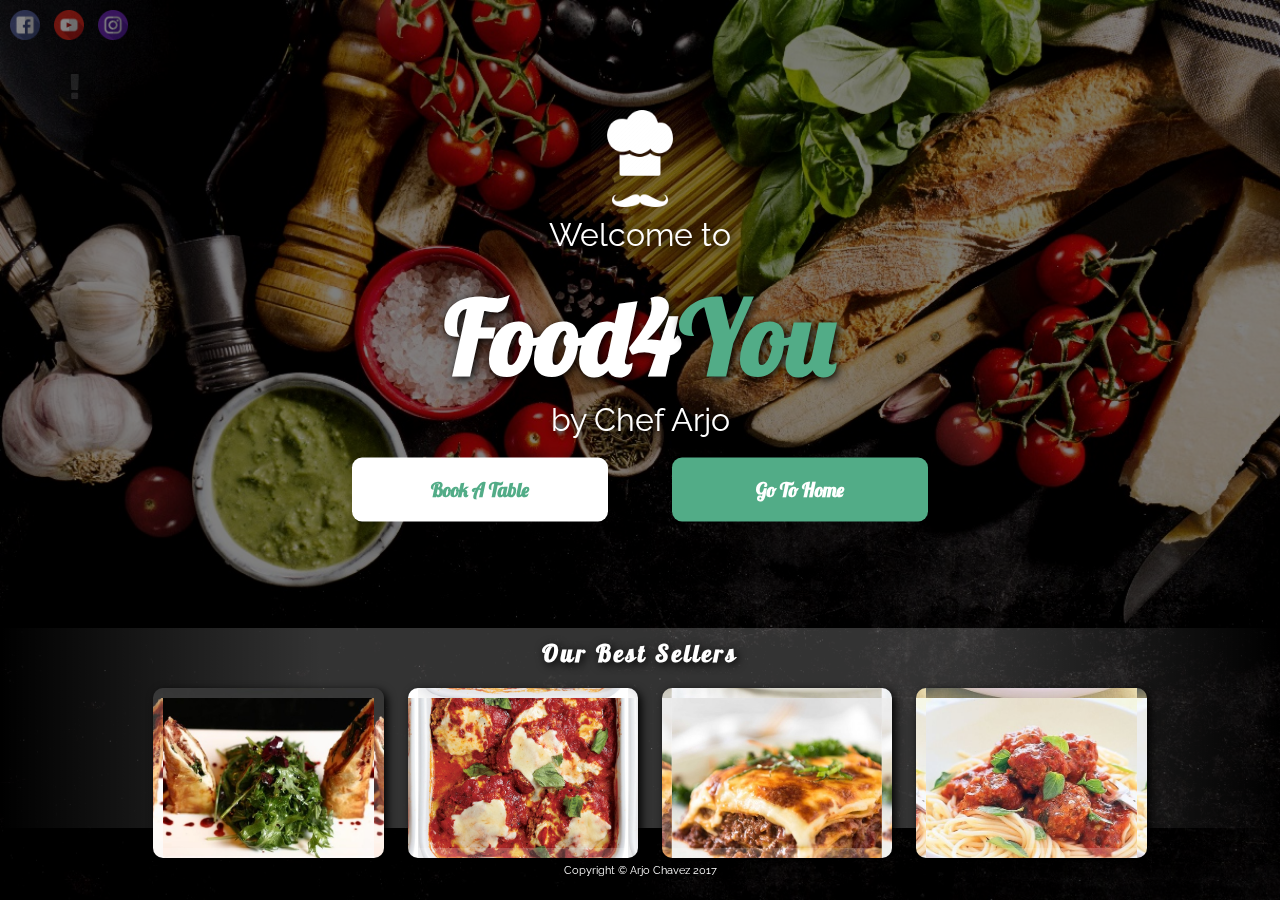
<file: index.html>
<!DOCTYPE html>
<html lang="en">
	<head>
		<meta charset="UTF-8">
		<meta name="viewport" content="width=device-width, initial-scale=1.0, maximum-scale=1.0">
		<meta http-equiv="X-UA-Compatible" content="IE=Edge">
		<link rel="stylesheet" href="css/stylelanding.css">
		<link href="https://fonts.googleapis.com/css?family=Lobster|Raleway" rel="stylesheet">
		<link rel="stylesheet" type="text/css" href="css/font-awesome.min.css">
		<link rel="stylesheet" type="text/css" href="css/font-awesome.css">
		<link rel="stylesheet" type="text/css" href="css/animate.css">
		<title>Welcome to Food4You</title>
	</head>
	<body>
		<div class="disClaimer clear">
			<div class="disC disIcon">
				<i class="fa fa-exclamation" aria-hidden="true"></i>
			</div>
			<div class="disC disText hide3">
				<p>Disclaimer: No copyright infringement is intended. This is only for educational purposes and not for profit. Some asset/s used are not owned by the developer/s unless otherwise stated; the credit goes to the owner</p>
			</div>
		</div>
		<div class="reserveWrap">
			<div class="reserveCont clear">
				<i class="fa fa-times-circle"></i>
				<div class="resErve grP1">
					<h2>Make your <span>Reservation</span></h2>
					<h3>Opening Times</h3>
					<h4><span>Monday - Friday</span></h4>
					<p>12:00 PM - 10:30 PM</p>
					<h4><span>Saturday - Sunday</span></h4>
					<p>11:30 AM - 11:30 PM</p>
				</div>
				<div class="resErve grP2">
					<label for="name">First and Last name</label>
					<input type="text" name="name" id="name">
					<label for="date">Date (mm/dd/yyyy)</label>
					<input type="date" name="date" id="date">
					<label for="hour">Hour</label>
					<input type="time" name="time" id="time">
					<label for="person">Number of Person/s</label>
					<input type="text" name="person" id="person">
					<label for="name">Your Email</label>
					<input type="email" name="email" id="email">
					<label for="number">Mobile Phone Number</label>
					<input type="number" name="number" id="number">
					<label for="name">Message</label><br>
					<textarea name="" id="" cols="52" rows="10"></textarea>
					<button type="submit">Reserve</button>
				</div>
			</div>
		</div>
		<div class="wrapper animated fadeInRight">
			<div class="socMedIcons">
				<img src="img/facebook.png" class="fb animated rubberBand" alt="">
				<img src="img/youtube.png" class="yt animated rubberBand" alt="">
				<img src="img/instagram.png" class="ig animated rubberBand" alt="">
			</div>
			<div class="subWrapper clear">
				<div class="grP book hide">
					<h3>Reserve a table today and make your stay with family and friends worthwhile...</h3>
				</div>
				<div class="grP title clear">
					<div class="btn btn-title">
						<img class="chefIcon" src="img/chefcook.png">
						<p>Welcome to</p>
						<h1>Food4<span>You</span></h1>
						<p>by Chef Arjo</p>
					</div>
					<div class="btn btn-book">
						<a id="resBtn"><button>Book a Table</button></a>
					</div>
					<div class="btn btn-home">
						<a href="homepage.html"><button>Go to Home</button></a>
					</div>
				</div>
				<div class="grP home hide">
					<h3>Visit our Homepage to know more about our specialties and menu...</h3>
				</div>
			</div>
		</div>
		<div class="topMenu animated fadeInLeft">
			<div class="topMenuTitle"><h2>Our Best Sellers</h2></div>
			<div class="menu img-one">
				<h2 class="hide">Baricole</h2><br>
				<p class="hide">Lorem ipsum dolor sit amet, consectetur adipisicing elit. Molestiae dicta, architecto blanditiis nesciunt vero deleniti.</p>
			</div>
			<div class="menu img-two">
				<h2 class="hide">Eggplant Parm</h2><br>
				<p class="hide">Lorem ipsum dolor sit amet, consectetur adipisicing elit. Obcaecati iste dolorum eos beatae voluptatem atque.</p>
			</div>
			<div class="menu img-three">
				<h2 class="hide">Lasagna</h2><br>
				<p class="hide">Lorem ipsum dolor sit amet, consectetur adipisicing elit. Nisi deserunt harum officia optio. Deserunt, quod!</p>
			</div>
			<div class="menu img-four">
				<h2 class="hide">Spag and Meatballs</h2><br>
				<p class="hide">Lorem ipsum dolor sit amet, consectetur adipisicing elit. Repellendus in aliquid adipisci blanditiis culpa hic.</p>
			</div>
			<div class="footer">
				<p>Copyright &copy; Arjo Chavez 2017</p>
			</div>
		</div>
		<script type="text/javascript" src="js/jquery-3.2.1.min.js"></script>
		<script type="text/javascript" src="js/jslanding.js"></script>
	</body>
</html>
</file>
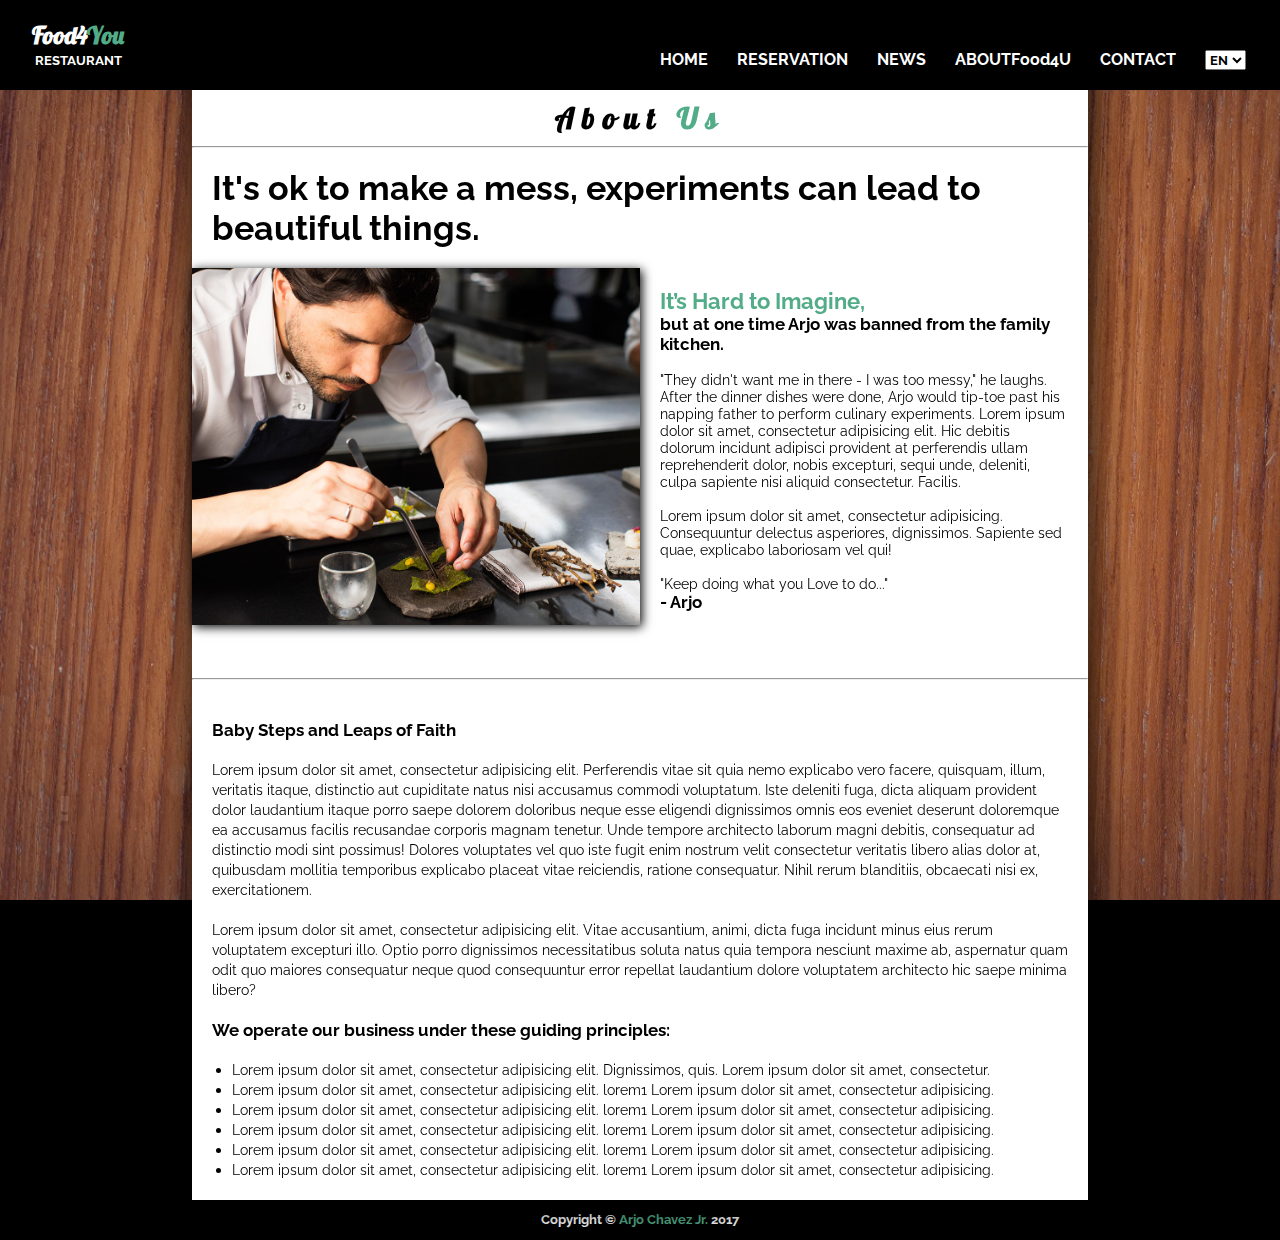
<file: about.html>
<!DOCTYPE html>
<html lang="en">
	<head>
		<meta charset="UTF-8">
		<meta name="viewport" content="width=device-width, initial-scale=1.0, maximum-scale=1.0">
		<meta http-equiv="X-UA-Compatible" content="IE=Edge">
		<link rel="stylesheet" href="css/styleabout.css">
		<link href="https://fonts.googleapis.com/css?family=Lobster|Raleway" rel="stylesheet">
		<link rel="stylesheet" type="text/css" href="css/font-awesome.min.css">
		<link rel="stylesheet" type="text/css" href="css/font-awesome.css">
		<link rel="stylesheet" type="text/css" href="css/animate.css">
		<title>Food4You - About Us</title>
	</head>
	<body>
		<div class="disClaimer clear">
			<div class="disC disIcon">
				<i class="fa fa-exclamation" aria-hidden="true"></i>
			</div>
			<div class="disC disText hide3">
				<p>Disclaimer: No copyright infringement is intended. This is only for educational purposes and not for profit. Some asset/s used are not owned by the developer/s unless otherwise stated; the credit goes to the owner</p>
			</div>
		</div>
		<div class="reserveWrap">
			<div class="reserveCont clear">
				<i class="fa fa-times-circle" aria-hidden="true"></i>
				<div class="resErve grP1">
					<h2>Make your <span>Reservation</span></h2>
					<h3>Opening Times</h3>
					<h4><span>Monday - Friday</span></h4>
					<p>12:00 PM - 10:30 PM</p>
					<h4><span>Saturday - Sunday</span></h4>
					<p>11:30 AM - 11:30 PM</p>
				</div>
				<div class="resErve grP2">
					<label for="name">First and Last name</label>
					<input type="text" name="name" id="name">
					<label for="date">Date (mm/dd/yyyy)</label>
					<input type="date" name="date" id="date">
					<label for="hour">Hour</label>
					<input type="time" name="time" id="time">
					<label for="person">Number of Person/s</label>
					<input type="text" name="person" id="person">
					<label for="name">Your Email</label>
					<input type="email" name="email" id="email">
					<label for="number">Mobile Phone Number</label>
					<input type="number" name="number" id="number">
					<label for="name">Message</label><br>
					<textarea name="" id="" cols="52" rows="10"></textarea>
					<button type="submit">Reserve</button>
				</div>
			</div>
		</div>
		<!-- contact page -->
		<div class="contWrap">
			<div class="contCon">
				<i class="fa fa-times"></i>
				<div class="conTitle">
					<h3>Contact <span>Us</span></h3>
				</div>
				<div class="contactGrp1">
					<label for="name">Name:</label>
					<input type="text" name="name" id="name" placeholder=" name"><br>
					<label for="email">Email:</label>
					<input type="email" name="email" id="email" placeholder=" example@domain.com"><br><br>
					<label for="message">Message</label><br>
					<textarea type="name" name="message" id="message" cols="28" rows="10" placeholder=" Enter you message here..."></textarea><br><br>
					<button type="submit" class="btn2">Submit</button>
				</div>
				<div class="contactGrp2">
					<h3>Follow Us</h3>
					<img src="img/youtube.png">
					<img src="img/facebook.png">
					<img src="img/instagram.png">
					<h3>Location</h3><br>
					<p>568 Trilane Dr. Timog Ave Q.C</p>
					<p><strong>Tel</strong>: (088) 529 985</p>
					<p><strong>Mobile</strong>: (0927) 529 985</p>
					<p><strong>Email</strong>: food4us@gmail.com</p>
				</div>
			</div>
		</div>
		<!-- contact page end -->
		<div id="aboutPage" class="animated fadeInRight">
			<div class="navbar">
				<div class="brandLogo">
					<div class="logoContainer">
						<h2>Food4<span>You</span></h2>
						<p><small>RESTAURANT</small></p>
					</div>
				</div>
				<div class="navList">
					<nav>
						<ul>
							<li><a href="homepage.html" class="navOpt">HOME</a></li>
							<li><a id="resBtn" class="navOpt">RESERVATION</a></li>
							<li><a href="#" class="navOpt">NEWS</a></li>
							<li><a href="#" class="navOpt">ABOUTFood4U</a></li>
							<li><a class="navOpt" id="contBtn">CONTACT</a></li>
							<select class="navOpt">
								<option>EN</option>
								<option>FR</option>
								<option>CN</option>
							</select>
						</ul>
					</nav>
				</div>
			</div>
			<div class="aboutUsContent">
				<h2>About <span>Us</span></h2>
				<hr>
				<div class="aboutDetails clear animated fadeInRight">
					<div class="aboutTitle">
						<h3>It's ok to make a mess, experiments can lead to beautiful things.</h3>
					</div>
					<div class="aboutImageCon animated fadeInLeft">
					</div>
					<div class="aboutImageInfo">
						<h3><span>It’s Hard to Imagine,</span><br> but at one time Arjo was banned from the family kitchen.</h3><br>
						<p>"They didn't want me in there - I was too messy," he laughs. After the dinner dishes were done, Arjo would tip-toe past his napping father to perform culinary experiments. Lorem ipsum dolor sit amet, consectetur adipisicing elit. Hic debitis dolorum incidunt adipisci provident at perferendis ullam reprehenderit dolor, nobis excepturi, sequi unde, deleniti, culpa sapiente nisi aliquid consectetur. Facilis.</p><br>
						<p>Lorem ipsum dolor sit amet, consectetur adipisicing. Consequuntur delectus asperiores, dignissimos. Sapiente sed quae, explicabo laboriosam vel qui!</p>
						<br><p>"Keep doing what you Love to do..."<h3>- Arjo</h3></p>
					</div>
				</div>
				<hr>
				<div class="aboutLastContent animated fadeInLeft">
					<h3>Baby Steps and Leaps of Faith</h3><br>
					<p>Lorem ipsum dolor sit amet, consectetur adipisicing elit. Perferendis vitae sit quia nemo explicabo vero facere, quisquam, illum, veritatis itaque, distinctio aut cupiditate natus nisi accusamus commodi voluptatum. Iste deleniti fuga, dicta aliquam provident dolor laudantium itaque porro saepe dolorem doloribus neque esse eligendi dignissimos omnis eos eveniet deserunt doloremque ea accusamus facilis recusandae corporis magnam tenetur. Unde tempore architecto laborum magni debitis, consequatur ad distinctio modi sint possimus! Dolores voluptates vel quo iste fugit enim nostrum velit consectetur veritatis libero alias dolor at, quibusdam mollitia temporibus explicabo placeat vitae reiciendis, ratione consequatur. Nihil rerum blanditiis, obcaecati nisi ex, exercitationem.</p><br>
					<p>Lorem ipsum dolor sit amet, consectetur adipisicing elit. Vitae accusantium, animi, dicta fuga incidunt minus eius rerum voluptatem excepturi illo. Optio porro dignissimos necessitatibus soluta natus quia tempora nesciunt maxime ab, aspernatur quam odit quo maiores consequatur neque quod consequuntur error repellat laudantium dolore voluptatem architecto hic saepe minima libero?</p><br>
					<h3>We operate our business under these guiding principles:</h3><br>
					<ul>
						<li>Lorem ipsum dolor sit amet, consectetur adipisicing elit. Dignissimos, quis. Lorem ipsum dolor sit amet, consectetur.</li>
						<li>Lorem ipsum dolor sit amet, consectetur adipisicing elit. lorem1 Lorem ipsum dolor sit amet, consectetur adipisicing.</li>
						<li>Lorem ipsum dolor sit amet, consectetur adipisicing elit. lorem1 Lorem ipsum dolor sit amet, consectetur adipisicing.</li>
						<li>Lorem ipsum dolor sit amet, consectetur adipisicing elit. lorem1 Lorem ipsum dolor sit amet, consectetur adipisicing.</li>
						<li>Lorem ipsum dolor sit amet, consectetur adipisicing elit. lorem1 Lorem ipsum dolor sit amet, consectetur adipisicing.</li>
						<li>Lorem ipsum dolor sit amet, consectetur adipisicing elit. lorem1 Lorem ipsum dolor sit amet, consectetur adipisicing.</li>
					</ul>
				</div>
			</div>
			<div class="footer">
				<h3>Copyright &copy; <span>Arjo Chavez Jr.</span> 2017</h3>
			</div>
		</div>
		
		
		<script type="text/javascript" src="js/jquery-3.2.1.min.js"></script>
		<script type="text/javascript" src="js/jsabout.js"></script>
	</body>
</html>
</file>
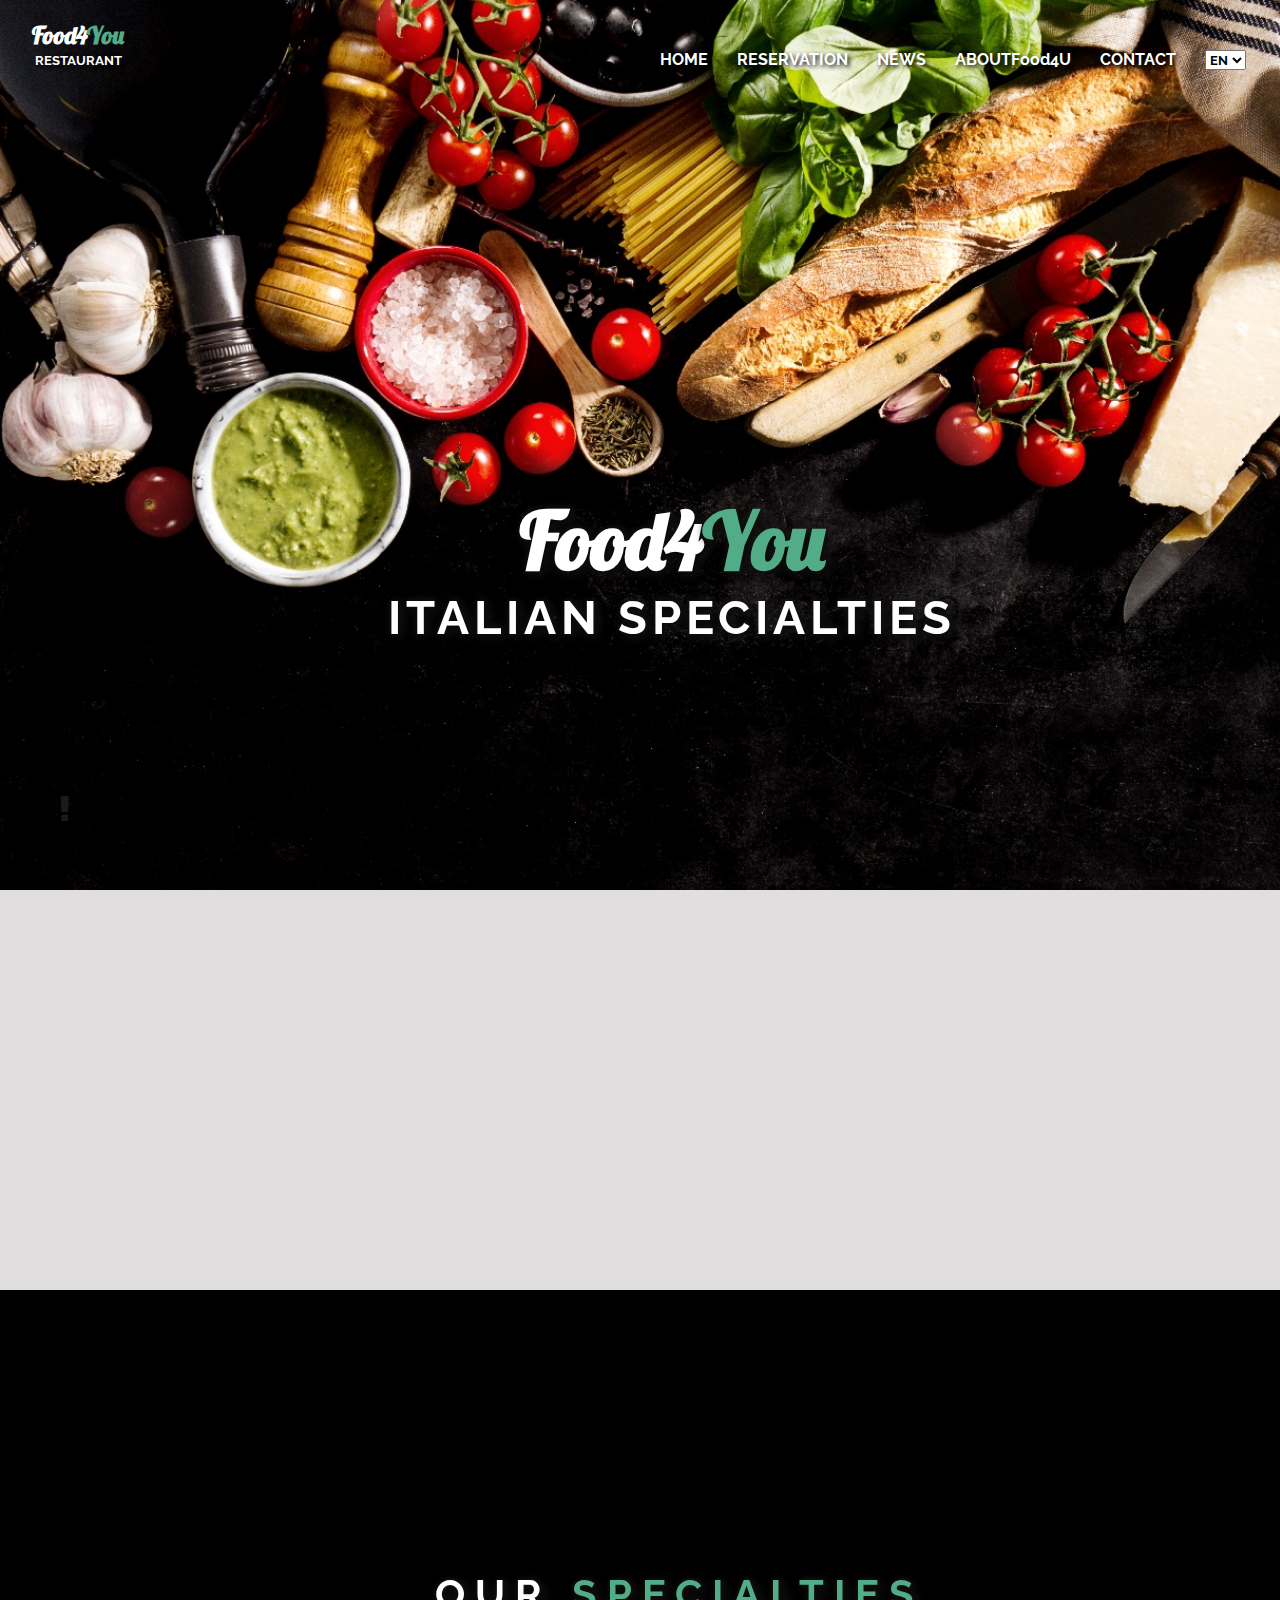
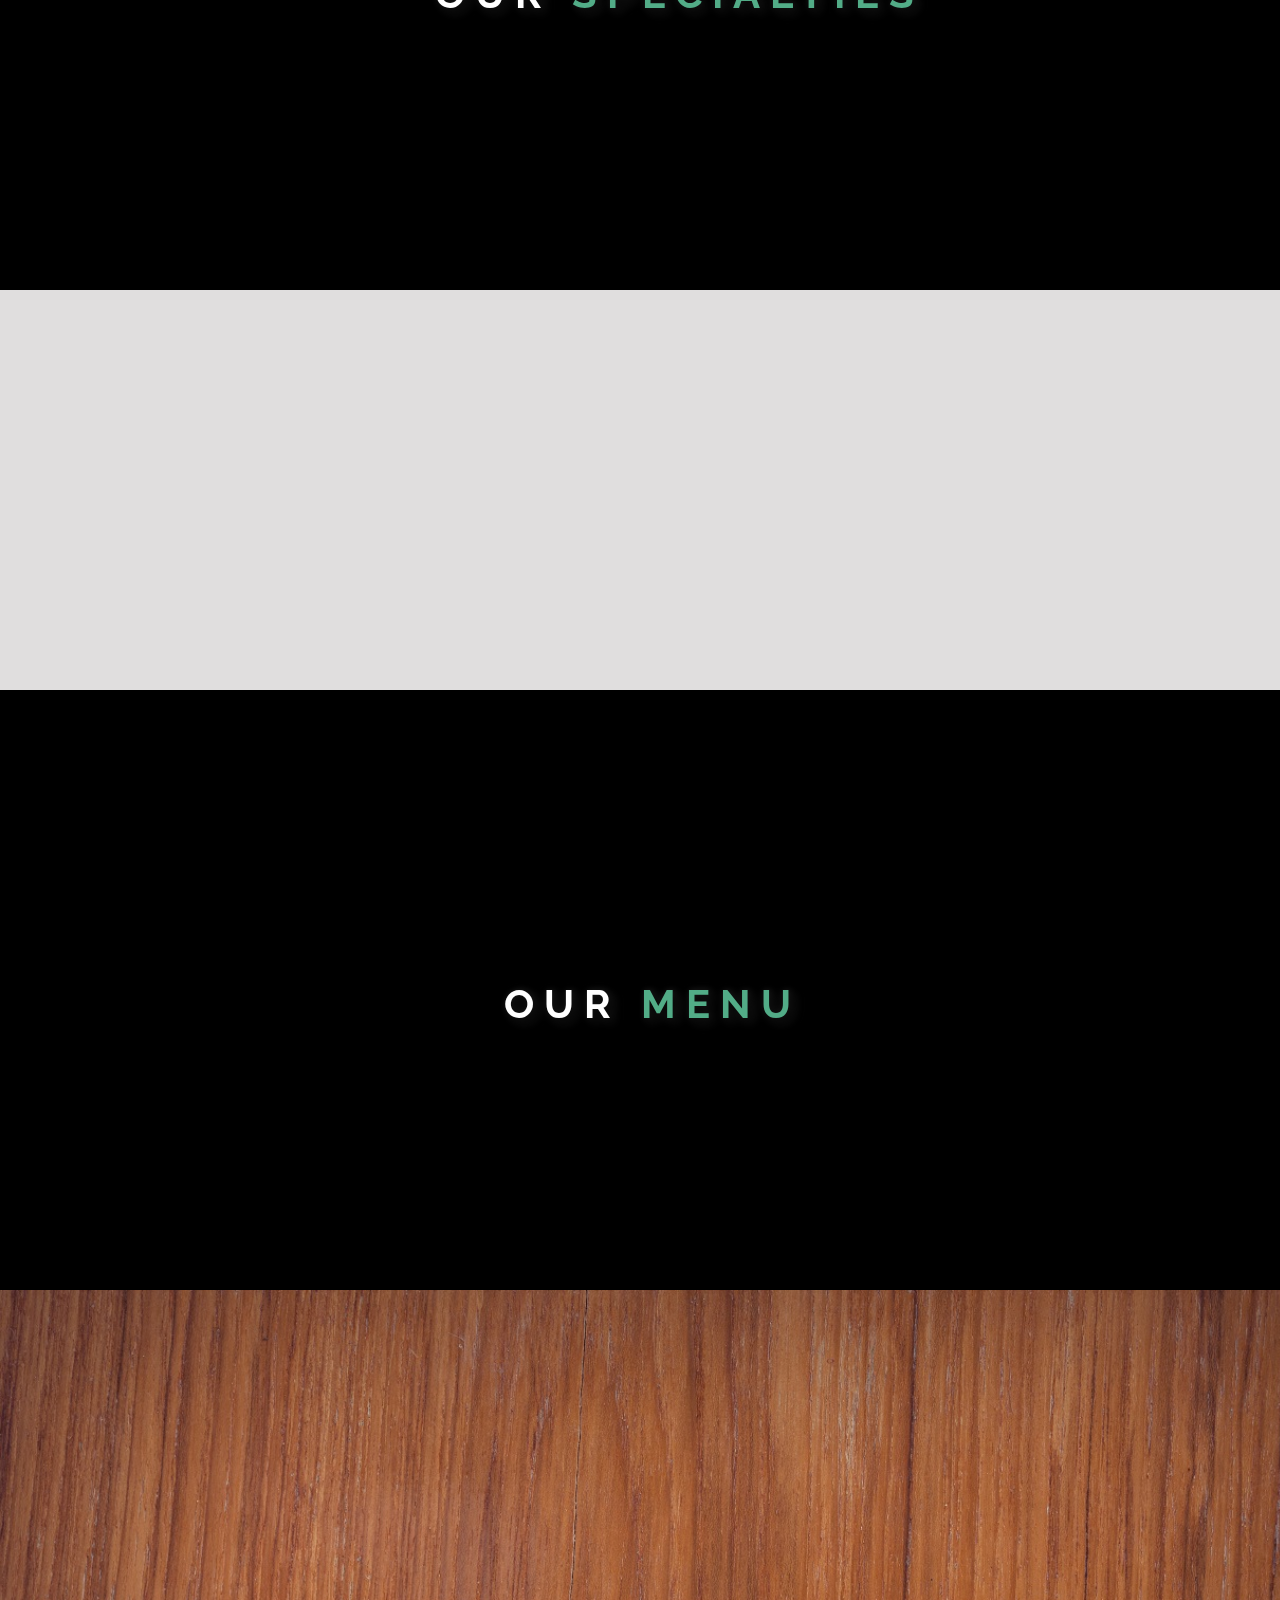
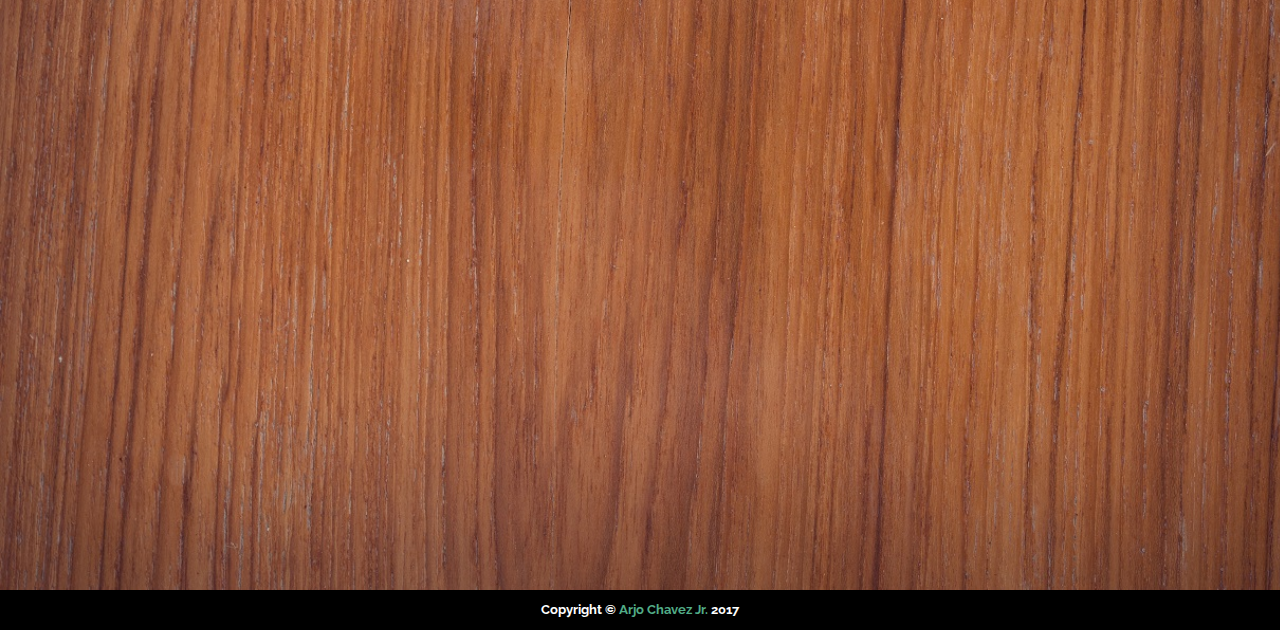
<file: homepage.html>
<!DOCTYPE html>
<html lang="en">
	<head>
		<meta charset="UTF-8">
		<meta name="viewport" content="width=device-width, initial-scale=1.0, maximum-scale=1.0">
		<meta http-equiv="X-UA-Compatible" content="IE=Edge">
		<link rel="stylesheet" href="css/style.css">
		<link href="https://fonts.googleapis.com/css?family=Lobster|Raleway" rel="stylesheet">
		<link rel="stylesheet" type="text/css" href="css/font-awesome.min.css">
		<link rel="stylesheet" type="text/css" href="css/font-awesome.css">
		<link rel="stylesheet" type="text/css" href="css/animate.css">
		<title>Capstone Project 1</title>
	</head>
	<body>
		<div class="disClaimer clear">
			<div class="disC disIcon">
				<i class="fa fa-exclamation" aria-hidden="true"></i>
			</div>
			<div class="disC disText hide3">
				<p>Disclaimer: No copyright infringement is intended. This is only for educational purposes and not for profit. Some asset/s used are not owned by the developer/s unless otherwise stated; the credit goes to the owner</p>
			</div>
		</div>
		<!-- <div class="status"></div> -->
		<div class="reserveWrap">
			<div class="reserveCont clear">
				<i class="fa fa-times-circle"></i>
				<div class="resErve grP1">
					<h2>Make your <span>Reservation</span></h2>
					<h3>Opening Times</h3>
					<h4><span>Monday - Friday</span></h4>
					<p>12:00 PM - 10:30 PM</p>
					<h4><span>Saturday - Sunday</span></h4>
					<p>11:30 AM - 11:30 PM</p>
				</div>
				<div class="resErve grP2">
					<label for="name">First and Last name</label>
					<input type="text" name="name" id="name">
					<label for="date">Date (mm/dd/yyyy)</label>
					<input type="date" name="date" id="date">
					<label for="hour">Hour</label>
					<input type="time" name="time" id="time">
					<label for="person">Number of Person/s</label>
					<input type="text" name="person" id="person">
					<label for="name">Your Email</label>
					<input type="email" name="email" id="email">
					<label for="number">Mobile Phone Number</label>
					<input type="number" name="number" id="number">
					<label for="name">Message</label><br>
					<textarea name="" id="" cols="52" rows="10"></textarea>
					<button type="submit">Reserve</button>
				</div>
			</div>
		</div>
		<!-- index aadded -->
		<div class="contWrap">
			<div class="contCon">
				<i class="fa fa-times"></i>
				<div class="conTitle">
					<h3>Contact <span>Us</span></h3>
				</div>
				<div class="contactGrp1">
					<label for="name">Name:</label>
					<input type="text" name="name" id="name" placeholder=" name"><br>
					<label for="email">Email:</label>
					<input type="email" name="email" id="email" placeholder=" example@domain.com"><br><br>
					<label for="message">Message</label><br>
					<textarea type="name" name="message" id="message" cols="28" rows="10" placeholder=" Enter you message here..."></textarea><br><br>
					<button type="submit" class="btn2">Submit</button>
				</div>
				<div class="contactGrp2">
					<h3>Follow Us</h3>
					<img src="img/youtube.png">
					<img src="img/facebook.png">
					<img src="img/instagram.png">
					<h3>Location</h3><br>
					<p>568 Trilane Dr. Timog Ave Q.C</p>
					<p><strong>Tel</strong>: (088) 529 985</p>
					<p><strong>Mobile</strong>: (0927) 529 985</p>
					<p><strong>Email</strong>: food4us@gmail.com</p>
				</div>
			</div>
		</div>
		<!-- index aadded -->
		<div class="wrapper animated fadeIn" id="home">
			<div class="navbar animated fadeInUp">
				<div class="brandLogo">
					<div class="logoContainer">
						<h2>Food4<span>You</span></h2>
						<p><small>RESTAURANT</small></p>
					</div>
				</div>
				<div class="navList fadeInUp">
					<nav>
						<ul>
							<li><a href="index.html" class="navOpt">HOME</a></li>
							<li><a class="navOpt" id="resBtn">RESERVATION</a></li>
							<li><a href="#" class="navOpt">NEWS</a></li>
							<li><a href="about.html" class="navOpt">ABOUTFood4U</a></li>
							<li><a class="navOpt" id="contBtn">CONTACT</a></li>
							<select class="navOpt">
								<option>EN</option>
								<option>FR</option>
								<option>CN</option>
							</select>
						</ul>
					</nav>
				</div>
			</div>
			<div class="section home animated fadeInUp">
				<div class="title">
					<h1>Food4<span>You</span></h1>
					<h3>Italian Specialties</h3>
				</div>
				<a href="#home" id="backTop"><i class="fa fa-eject back_top hide"></i></a>
			</div>
			<div class="section reserve" id="reservation">
				<div class="resAbout">
					<div class="reServe">
						<h3>Reservations</h3>
						<p>Call us now to book a table in our restaurant. Call must be the samne day as the reservation</p>
						<button type="button" class="btn" id="bookBtn">BOOK A TABLE</button>
					</div>
					<div class="resImg">
						
					</div>
					<div class="aBoutImg">
						
					</div>
					<div class="aBout">
						<h3>About</h3>
						<p>Food4You restaurant was opened by award winning Chef <strong>Arjo Chavez</strong> to offer residents and visitors of Naga City with authentic Italian Cuisine that the Chavez's name has become known for. The restaurant now has a loyal following of its own, offering the traditional Roman recipes passed down from Chef Arjo's family as well as inventive Northern and Southern Italian preparations inspired by Chef Arjo's culinary education travels.</p>
					</div>
				</div>
			</div>
			<div class="section special">
				<h3>Our <span>Specialties</span></h3>
			</div>
			<div class="section specimgsec" id="specialties">
				<div class="foodChoice">
					<div class="fcSec grp1">
						<h3>Lasagna</h3>
						<p>Lorem ipsum dolor sit amet, consectetur adipisicing elit. Expedita, cumque!</p>
						<h4>From P200.00</h4>
					</div>
					<div class="fcSec grp2"></div>
					<div class="fcSec grp3">
						<h3>Eggplant Parmigiana</h3>
						<p>Lorem ipsum dolor sit amet, consectetur adipisicing elit. Expedita, cumque!</p>
						<h4>From P200.00</h4>
					</div>
					<div class="fcSec grp4"></div>
					<div class="fcSec grp5"></div>
					<div class="fcSec grp6">
						<h3>Baricole</h3>
						<p>Lorem ipsum dolor sit amet, consectetur adipisicing elit. Expedita, cumque!</p>
						<h4>From P200.00</h4>
					</div>
					<div class="fcSec grp7"></div>
					<div class="fcSec grp8">
						<h3>Spaghetti with Meatballs</h3>
						<p>Lorem ipsum dolor sit amet, consectetur adipisicing elit. Expedita, cumque!</p>
						<h4>From P200.00</h4>
					</div>
				</div>
			</div>
			<div class="section menupage">
				<h3>Our <span>Menu</span></h3>
			</div>
			<div class="section menuContent" id="foodchoices">
				<div class="container frstGrp">
					<div class="firstCon">
						<h3>Menu</h3>
						<h4>Food and Aperitives</h4>
					</div>
					<div class="secondCon">
						<h3>Pizza Mexicana</h3>
						<p>Lorem ipsum dolor sit amet, consectetur adipisicing elit. Maiores quisquam explicabo, nisi corporis?....<span>P200.00</span></p>
						<h3>Pizza Quatro Stagioni</h3>
						<p>Lorem ipsum dolor sit amet, consectetur adipisicing elit. Maiores quisquam explicabo, nisi corporis?....<span>P200.00</span></p>
						<h3 class="remove">Pizza Quatro Formagi</h3>
						<p>Lorem ipsum dolor sit amet, consectetur adipisicing elit. Maiores quisquam explicabo, nisi corporis?....<span>P200.00</span></p>
						<h3 class="remove">Pizza Carnivora</h3>
						<p class="remove">Lorem ipsum dolor sit amet, consectetur adipisicing elit. Maiores quisquam explicabo, nisi corporis?....<span>P200.00</span></p>
					</div>
					<div class="thirdCon">
						<h3>Lasagna</h3>
						<p>Lorem ipsum dolor sit amet, consectetur adipisicing elit. Maiores quisquam explicabo, nisi corporis?....<span>P200.00</span></p>
						<h3>Lasagna Napolitana</h3>
						<p>Lorem ipsum dolor sit amet, consectetur adipisicing elit. Maiores quisquam explicabo, nisi corporis?....<span>P200.00</span></p>
						<h3 class="remove">Other Lasagna</h3>
						<p class="remove">Lorem ipsum dolor sit amet, consectetur adipisicing elit. Maiores quisquam explicabo, nisi corporis?....<span>P200.00</span></p>
					</div>
				</div>
				<div class="container">
					<div class="firstCon">
						<h3>Desserts</h3>
						<h4>Food and Aperitives</h4>
					</div>
					<div class="secondCon">
						<h3>Tiramisu</h3>
						<p>Lorem ipsum dolor sit amet, consectetur adipisicing elit. Maiores quisquam explicabo, nisi corporis?....<span>P200.00</span></p>
						<h3>Pizzelles</h3>
						<p>Lorem ipsum dolor sit amet, consectetur adipisicing elit. Maiores quisquam explicabo, nisi corporis?....<span>P200.00</span></p>
						<h3 class="remove">Sicilian Ricotta</h3>
						<p class="remove">Lorem ipsum dolor sit amet, consectetur adipisicing elit. Maiores quisquam explicabo, nisi corporis?....<span>P200.00</span></p>
					</div>
					<div class="thirdCon">
						<h3>Canoli</h3>
						<p>Lorem ipsum dolor sit amet, consectetur adipisicing elit. Maiores quisquam explicabo, nisi corporis?....<span>P200.00</span></p>
						<h3>Double Choco Biscoti</h3>
						<p>Lorem ipsum dolor sit amet, consectetur adipisicing elit. Maiores quisquam explicabo, nisi corporis?....<span>P200.00</span></p>
					</div>
				</div>
			</div>
		</div>
		<div class="footer">
			<h3>Copyright &copy; <span>Arjo Chavez Jr.</span> 2017</h3>
		</div>
		
		<script type="text/javascript" src="js/jquery-3.2.1.min.js"></script>
		<script type="text/javascript" src="js/js.js"></script>
	</body>
</html>
</file>
<file: css/stylelanding.css>
*{
	margin: 0;
	padding: 0;
	box-sizing: border-box;
	outline: none;
	/*border: 1px solid black;*/
}

.clear:after{
	display: block;
	content: "";
	clear: both;
}

body{
	background: url('../img/bg-1.jpg');
	background-repeat: no-repeat;
	background-size: cover;
	background-attachment: fixed;
}

.wrapper{
	min-height: 900px;
	background: rgba(0,0,0,0.5);
	color: #fff;
	text-shadow: 2px 2px 10px #000;
	filter: drop-shadow(2px 2px 10px #000;);
	position: fixed;
	width: 100%;
}

.subWrapper{
	width: 100%;
	position: absolute;
	top: 40%;
	left: 50%;
	transform: translate(-50%, -50%);
	font-family: 'Raleway', sans-serif;
}

.grP{
	display: inline-block;
	float: left;
	text-align: center;
	position: relative;
}

.grP > h3{
	font-size: 2em;
}

.grP.book,
.grP.home{
	transition: all ease-in-out 300ms;
	position: relative;
	top: 100px;
	padding: 40px;
}

.book,
.home{
	width: 25%;
	top: 50%;
}

.title{
	width: 50%;
	font-size: 2em;
}

.title > .btn-title > h1{
	font-family: 'Lobster', cursive;
	font-size: 3.2em;
	padding-bottom: 20px;
}

.title > .btn-title > p{
	font-size: 1em;
	padding-bottom: 20px;
}

.title > .btn-title > h1 > span{
	color: #52AC87;
}

.btn > a > button{
	width: 80%;
	padding: 20px;
	text-transform: uppercase;
	cursor: pointer;
	border: 0;
	border-radius: 10px;
	font-weight: bolder;
	font-family: 'Lobster', cursive;
	text-transform: capitalize;
	font-size: 0.6em;
}

.btn-home > a > button{
	background: #52AC87;
	color: #fff;
}

.btn-book > a > button{
	background: #fff;
	color: #52AC87;;
}

.btn-home > a > button:hover,
.btn-book > a > button:hover{
	background: #645555;
	color: #fff;
}



.btn-book,
.btn-home{
	width: 50%;
	display: inline-block;
	float: left;
}

.hide{
	opacity: 0;
}


.topMenu{
	text-align: center;
	height: 200px;
	width: 100%;
	bottom: 8%;
	position: fixed;
	background: linear-gradient(90deg,
	rgba(255, 255, 255, 0) 0%,
	rgba(255, 255, 255, 0.2) 25%,
	rgba(255, 255, 255, 0.2) 75%,
	rgba(255, 255, 255, 0) 100%);
	box-shadow: 0 0 25px rgba(0, 0, 0, 0.5);
	inset 0 0 1px rgba(255, 255, 255, 0.6);
}

.menu{
	width: 18%;
	display: inline-block;
	height: 85%;
	margin-left: 20px;
	cursor: pointer;
	color: #fff;
	text-shadow: 2px 2px 10px #000;
	border-radius: 10px;
	border: 10px solid rgba(255, 255, 255, 0.2);
	box-shadow: 3px 3px 10px #000;	
}

.img-one > h2,
.img-two > h2,
.img-three > h2,
.img-four > h2{
	background: rgba(0,0,0,0.5);
	transition: all ease-in-out 300ms;
}

.img-one > p,
.img-two > p,
.img-three > p,
.img-four > p{
	font-size: 0.8em;
	background: rgba(0,0,0,0.5);
	transition: all ease-in-out 300ms;
}

.topMenu > .topMenuTitle > h2{
	margin-bottom: 20px;
}

.topMenu > .topMenuTitle > h2,
.topMenu .menu h2,
.topMenu .menu p{
	font-family: 'Lobster', cursive;
	color: #fff;
	text-shadow: 2px 2px 10px #000;
}

.topMenuTitle > h2{
	letter-spacing: 3px;
	padding-top: 10px;
}

.img-one{
	background: url('../img/baricole.jpg');
	background-size: cover;
}

.img-two{
	background: url('../img/eggparm.jpg');
	background-size: cover;
}

.img-three{
	background: url('../img/lasagna.jpg');
	background-size: cover;
}

.img-four{
	background: url('../img/spagandmeat.jpeg');
	background-size: cover;
}

.footer{
	color: #fff;
	font-family: 'Raleway', sans-serif;
	font-size: 0.7em;
	margin-top: 5px;
}

.socMedIcons > img{
	height: 30px;
	margin-left: 10px;
	margin-top: 10px;
	cursor: pointer;
	opacity: 0.5;
}

.socMedIcons > img:hover{
	opacity: 1;
}

.chefIcon{
	height: 100px;
	filter: invert(100%);
}

.fb{
	animation-delay: 1s;
	animation-iteration-count: 60;
}
.yt{
	animation-delay: 2s;
	animation-iteration-count: 60;
}
.ig{
	animation-delay: 3s;
	animation-iteration-count: 60;
}

/*----------------------------------------------ADDED*/
.clear:after{
	display: block;
	clear: both;
	content: "";
}

.reserveWrap{
	left: 100%;
	height: 900px;
	background: rgba(0,0,0,0.5);
	position: fixed; 
	z-index: 99999999999;
	width: 100%;
	transition: all ease-in-out 300ms;
}

.reserveCont{
	height: 80%;
	width: 70%;
	margin: auto;
	position: absolute;
    top: 50%;
    left: 50%;
    transform: translate(-50%, -50%);
}

.resErve{
	width: 50%;
	display: inline-block;
	float: left;
	height: 100%;
	background: url('../img/foodchoices.jpeg');
	padding: 30px;
}

.resErve > h2{
	font-family: 'Lobster', cursive;
	font-size: 4em;
	margin-bottom: 50px;
}

.resErve span{
	text-shadow: 2px 2px 10px #000;
	color: #52AC87;
}

.resErve > h3,
.resErve > h4,
.resErve > p{
	font-family: 'Raleway',sans-serif;
	margin-bottom: 20px;
	font-size: 2em;
}

.resErve > label{
	font-family: 'Lobster', cursive;
	font-weight: bolder;
	font-size: 1.1em;
	letter-spacing: 3px;
}

.resErve input{
	width:100%;
	margin-bottom: 20px;
	height: 30px;
	box-shadow: none;
	filter: none;

}

.resErve input,
.resErve textarea,
.resErve button{
	outline: none;
	border-radius: 0px;
	box-shadow: none;
	filter: none;
	width: 100%;
}

.resErve textarea{
	height: 20%;
}

.resErve.grP2 > button{
	margin-top: 10px;
	padding: 10px;
	font-family: 'Lobster', cursive;
	font-size: 1.5em;
	cursor: pointer;
	transition: all ease-in-out 300ms;
	

}

.resErve button:hover{
	background: #52AC87;
}

.fa-times-circle{
	right: 10px;
	top: 10px;
	cursor: pointer;
	position: absolute;
	color: #000	;
}

.fa-times-circle:hover{
	color: #fff;
}


.appear1{
	left: 0%;
}

/*-------------------------------------DISCLAIMER*/

.disClaimer{
	position: fixed;
	width: 100%;
	top: 70px;
	left: 10px;
	z-index: 99999999;
}


.disIcon{
	border-radius: 50%;
	width: 10%;
	text-align: center;
	font-size: 2em;
	cursor: pointer;
	opacity: 0.1;
}

.fa-exclamation:before{
	padding-left: 15px;
	padding-top: 5px;
	border-radius: 50%;
	color: #fff;
	padding-right: 15px;
	background: rgba(0,0,0,0.5);
}

.disText{
	transition: all ease-in-out 300ms;
	background: rgba(0,0,0,0.5);
	width: 80%;
	padding: 5px;
	font-weight: bolder;
	color: #fff;
	text-shadow: 2px 2px 4px #000;
	font-family: 'raleway',sans-serif;
}

.disC{
	display: inline-block;
	float: left;
}

.hide3{
	opacity: 0;
}

.disIcon:hover{
	opacity: 1;
}
/*-------------------------------------DISCLAIMER END*/

/*----------------------------------------------ADDED*/

@media only screen and (max-width: 400px){
	.wrapper{
		font-size: 0.8em;
	}

	.topMenu{
		display: none;
	}

	.subWrapper{
		top: 30%;
	}
	.title{
		width: 100%;
		font-size: 1.5em;
	}
	
	.book,
	.home{
		display: none;
	}

	.reserveCont{
		height: 100%;
		width: 100%;
		font-size: 0.5em;
	}

	.reserveWrap{
		font-size: 0.7em;
	}

	.grP2 > textarea{
		width: 100px;
	}

	.resErve.grP2 > button{
		padding: 0;
	}

	.resErve input{
		width:100%;
		margin-bottom: 5px;
		height: 20px;
	}

	.resErve textarea{
		width: 100px;
	}

	.resErve button{
		width: 100%;
	}

	.fa.fa-times-circle{
		font-size: 2.5em;
	}

	.resErve.grP2{
		font-size: 1em;
	}

	body{
		background: url("../img/bg-1.jpg");
		background-size: cover;
		background-attachment: fixed;
		background-repeat: no-repeat;
	}
}


@media only screen and (min-width: 401px) and (max-width: 960px){
	.topMenu{
		font-size: 0.5em;
	}
	.book,.home{
		font-size: 0.5em;
	}

	.menu{
		width: 19%;
	}
	.reserveCont .resErve.grP1{
		font-size: 0.7em;
	}

	.subWrapper{
		top: 45%;
	}  
}

@media only screen and (min-width: 1280px){
	.subWrapper{
		top: 35%;
	}
	.title > .btn-title > h1{
		padding-bottom: 0px;
	}

	.reserveCont{
	    top: 45%;
	}
}
</file>
<file: css/styleabout.css>
*{
	margin: 0;
	padding: 0;
	box-sizing: border-box;
}

#aboutPage{
	/*min-height: 2000px;*/
	background: url('../img/foodchoices.jpeg');
	background-size: cover;
	background-attachment: fixed;
	background-repeat: no-repeat;
	height: auto;
}

body{
	background: #000;
}

/*---------------------------------------NAVBAR SECTION AND FONTS*/
.navbar{
	transition: all ease-in-out 300ms;
	color: #000;
	background: #000;
	padding-bottom: 20px;
	z-index: 99999;
	width: 100%;
  	top: 0;
  	position: fixed;
}

.brandLogo{
	display: inline-block;
	width: 49%;
	margin-top: 20px;
	color: #fff;
}

.logoContainer{
	width: 25%;
	text-align: center;
}

.navList{
	display: inline-block;
	width: 50%;
	text-align: right;
	padding-right: 25px;

}
.navOpt{
	margin-left: 25px;
	outline: none;
}

nav ul li{
	list-style-type: none;
	display: inline-block;
}

nav ul li a{
	text-decoration: none;
	color: #fff;
	transition: all ease-in-out 300ms;
}

nav ul li a:hover{
	color: #52AC87;
	filter: drop-shadow(1px 0px 3px #000);
}

strong{
	font-family: 'Lobster', cursive;
	font-size: 1.3em;
}

h1,h2{
	font-family: 'Lobster', cursive;
	font-weight: bolder;
}

h3,h4,.navOpt{
	font-family: 'Raleway', sans-serif;
	font-weight: bolder;
}

nav ul li a{
	text-shadow: 2px 2px 4px #000;
	cursor: pointer;
}

p, ul li{
	font-family: 'Raleway', sans-serif;
}

small{
	font-weight: bolder;
	text-shadow: 2px 2px 4px #000;
}

span{
	color: #52AC87;
}


/*---------------------------------------NAVBAR SECTION AND FONTS END*/

.clear:after{
	clear: both;
	display: block;
	content: "";
}

/*----------------------------------------ABOUT US CONTENT*/

.aboutUsContent{
	background: #fff;
	width: 70%;
	margin: auto;
	height: 1200px;
	padding-top: 7%;
	filter: drop-shadow(2px 2px 20px #000);
}

.aboutUsContent > h2{
	padding: 10px;
	text-align: center;
	font-size: 2em;
	letter-spacing: 8px;
}

.aboutDetails{
	height: 46%;
}

.aboutTitle{
	margin: 20px;
	font-size: 2em;
}

.aboutImageCon{
	background: url("../img/cooking.jpg");
	background-size: cover;
	box-shadow: 2px 2px 10px #000;
}

.aboutImageCon,
.aboutImageInfo{
	width: 50%;
	display: inline-block;
	float: left;
	height: 70%;
	padding: 20px;
}

.aboutImageInfo > h3>  span{
	font-size: 1.3em;
}

.aboutLastContent{
	padding: 20px;
}

.aboutLastContent > ul{
	padding-left: 20px;
}



/*----------------------------------------ABOUT US CONTENT END*/

/*--------------------------------------------contact details*/

.contWrap{
	left: -100%;
	height: 900px;
	width: 100%;
	background: rgba(0,0,0,0.5);
	z-index: 99999999;
	position: fixed;
	font-family: 'Raleway', sans-serif;
	transition: all ease-in-out 300ms;
}

.contCon{
	height: 50%;
	width: 50%;
	margin: auto;
	position: relative;
	top: 15%;
	background: url('../img/foodchoices.jpeg');
	box-shadow: 2px 2px 4px #000;
}

.conTitle > h3{
	text-align: center;
	height: 20%;
	line-height: 90px;
	background: #000;
	color: #fff;
	font-size: 2em;
	font-family: 'Lobster', cursive;
}

.fa-times{
	right: 10px;
	top: 10px;
	cursor: pointer;
	position: absolute;
	color: #fff	;
}

.fa-eject{
	animation-iteration-count: 2;
}



.contactGrp1,
.contactGrp2{
	width: 50%;
	display: inline-block;
	float: left;
	height: 80%;
	text-align: center;	
	padding-top: 20px;
}


textarea,
input{
	resize: none;
	outline: none;
	border-radius: 10px;
	filter: drop-shadow(1px 2px 10px #000);
}

.contactGrp1{
	font-weight: bolder;
}

.contactGrp1 > label{
	font-weight: bolder;
	font-size: 1.2em;
	font-family: 'Lobster',cursive;
	color: #52AC87;
	text-shadow: 2px 2px 4px #000;
}


.contactGrp2 > img{
	height: 60px;
	width: auto;
	margin-right: 15px;
	margin-top: 30px;
	cursor: pointer;
	margin-bottom: 40px;
	filter: drop-shadow(5px 4px 20px #000);
}

.contactGrp2 > img:hover{
	opacity: 0.5;
	transition: all ease-in-out 300ms;
}

.contactGrp2 > h3{
	font-family: 'Lobster', cursive;
	color: #52AC87;
	text-shadow: 2px 2px 4px #000;
}

.btn2{
	padding: 5px 10px 5px 10px;
	font-family: 'Lobster', cursive;
	font-size: 1em;
	transition: all ease-in-out 300ms;
	cursor: pointer;
	box-shadow: 2px 2px 10px #000;
	filter: drop-shadow(1px 2px 20px #000);
}

.btn2:hover{
	background: #52AC87;
}

.appear{
	left: 0%;
}

.hide{
	visibility: hidden;
}

/*--------------------------------------------contact details end*/

.clear:after{
	display: block;
	clear: both;
	content: "";
}

.reserveWrap{
	left: 100%;
	height: 900px;
	background: rgba(0,0,0,0.5);
	position: fixed; 
	z-index: 99999999;
	width: 100%;
	transition: all ease-in-out 300ms;
}

.reserveCont{
	height: 80%;
	width: 70%;
	margin: auto;
	position: absolute;
    top: 50%;
    left: 50%;
    transform: translate(-50%, -50%);
}

.resErve{
	width: 50%;
	display: inline-block;
	float: left;
	height: 100%;
	background: url('../img/foodchoices.jpeg');
	padding: 30px;
}

.resErve > h2{
	font-family: 'Lobster', cursive;
	font-size: 4em;
	margin-bottom: 50px;
}

.resErve span{
	text-shadow: 2px 2px 10px #000;
}

.resErve > h3,
.resErve > h4,
.resErve > p{
	font-family: 'Raleway',sans-serif;
	margin-bottom: 20px;
	font-size: 2em;
}

.resErve > label{
	font-family: 'Lobster', cursive;
	font-weight: bolder;
	font-size: 1.1em;
	letter-spacing: 3px;
}

.resErve input{
	width:100%;
	margin-bottom: 20px;
	height: 30px;
	box-shadow: none;
	filter: none;

}

.resErve input,
.resErve textarea,
.resErve button{
	outline: none;
	border-radius: 0px;
	box-shadow: none;
	filter: none;
	width: 100%;
}

.resErve input:hover,
.resErve textarea:hover{
	filter: drop-shadow(2px 2px 20px #000);
	cursor: pointer;
}

.resErve.grP2 > button{
	margin-top: 10px;
	padding: 10px;
	font-family: 'Lobster', cursive;
	font-size: 1.5em;
	cursor: pointer;
	transition: all ease-in-out 300ms;
	

}

.resErve button:hover{
	background: #52AC87;
	filter: drop-shadow(2px 2px 20px #000);
}

.fa-times-circle{
	right: 10px;
	top: 10px;
	cursor: pointer;
	position: absolute;
	color: #000	;
}

.fa-times-circle:before{
	font-size: 1em;
}

.fa-times-circle:hover{
	color: #fff;
}


.appear1{
	left: 0%;
}


.resErve textarea{
	height: 20%;
}

textarea,
input{
	resize: none;
	outline: none;
	border-radius: 0px;
	filter: drop-shadow(1px 2px 10px #000);
}

input:hover,
textarea:hover{
	filter: drop-shadow(2px 2px 20px #000);
	cursor: pointer;
}








/*--------------------------------------------FOOTER*/

.footer{
	height: 40px;
	background: black;
	color: #fff;
	text-align: center;
	line-height: 40px;
	font-size: 0.7em;
}

/*--------------------------------------------FOOTER END*/


/*---------------------------DISCLAIMER*/

.disClaimer{
	position: fixed;
	width: 100%;
	bottom: 60px;
	z-index: 99999999;
}


.disIcon{
	border-radius: 50%;
	width: 10%;
	text-align: center;
	font-size: 2em;
	cursor: pointer;
	opacity: 0.1;
}

.fa-exclamation:before{
	padding-left: 15px;
	padding-top: 5px;
	border-radius: 50%;
	color: #fff;
	padding-right: 15px;
	background: rgba(0,0,0,0.5);
}

.disText{
	transition: all ease-in-out 300ms;
	background: rgba(0,0,0,0.5);
	width: 80%;
	padding: 5px;
	font-weight: bolder;
	color: #fff;
	text-shadow: 2px 2px 4px #000;
	font-family: 'raleway',sans-serif;
}

.disC{
	display: inline-block;
	float: left;
}

.hide3{
	opacity: 0;
}

.disIcon:hover{
	opacity: 1;
}
/*---------------------------DISCLAIMER END*/


/*-----------------------------------------MEDIA QUERIES*/

@media only screen and (max-width: 400px){
	.brandLogo{
		height: auto;
		width: 100%;
		margin-top: 0;
		text-align: center;
		padding: 10px;
		font-size: 2em;
	}
	
	.logoContainer{
		width: 100%;
		text-align: center;
	}
	
	.navList{
		display: inline-block;
		width: 100%;
		text-align: center;
		padding-right: 0;
	}

	.navOpt{
		margin-left: 5px;
		outline: none;
		font-size: 1.4em;
	}

	.aboutUsContent{
		padding-top: 35%;
	}

	#aboutPage{
		font-size: 0.5em;
	}
	.aboutImageCon{
		height: 20%;
	}

	.contWrap{
		font-size: 1em;	
	}

	input,
	textarea{
		width: 50%;
	}

	.contCon{
		height: 100%;
		top: 0%;
		width: 100%;
	}

	.aboutUsContent{
		width: 100%;
	}

	.contWrap{
		font-size: 0.8em;	
	}

	input{
		width: 80%;
		margin-bottom: 0px;
	}

	textarea{
		width: 80%;
	}

	.contactGrp2 > img{
		height: 40px;
		margin-right: 0px;
	}

	.aboutImageCon,
	.aboutImageInfo{
		width: 100%;
		display: inline-block;
		float: left;
		height: 70%;
		padding: 20px;
	}

	.aboutImageInfo{
		height: 40%;
	}

	.reserveCont{
		height: 100%;
		width: 100%;
		font-size: 0.5em;
	}

	.resErve input{
		width:100%;
		margin-bottom: 5px;
		height: 20px;
	}

	.resErve textarea{
		width: 120px;
	}

	.resErve button{
		width: 100%;
	}

	.fa.fa-times-circle{
		font-size: 2.5em;
	}

	.reserveWrap{
		font-size: 0.7em;
	}

	.grP2 > textarea{
		width: 100px;
	}

	.resErve.grP2{
		font-size: 1em;
	}


	.resErve.grP2 > button{
		padding: 0;
	}

	.disClaimer{
		width: 100%;
		bottom: 190px;
		left: 5px;
	}

}


@media only screen and (min-width: 401px) and (max-width: 960px){

	.navOpt{
		margin-left: 5px;
		font-size: 0.8em;
	}

	.navbar{
		padding-bottom: 0px;
		position: fixed;
		font-size: 1.4em;
	}

	.navList{
		padding-right: 0px;
	}

	.logoContainer{
		width: 40%;
		text-align: center;	
	}

	#aboutPage{
		font-size: 0.6em;
	}

	.aboutUsContent{
		padding-top: 7%;
	}

	.aboutImageCon{
		height: 25%;
	}
	

	.aboutImageCon,
	.aboutImageInfo{
		width: 100%;
		display: inline-block;
		float: left;
		height: 70%;
		padding: 20px;
	}

	.aboutImageInfo{
		height: 35%;
	}

	.contactGrp1 input,
	.contactGrp1 textarea{
		width: 200px;
	}

	.contactGrp1 textarea{
		width: 230px;
	}

	.contactGrp2 > img{
		height: 60px;
		margin-right: 15px;
	}

	.contCon{
		width: 80%;
	}

	.reserveCont .resErve.grP1{
		font-size: 0.7em;
	}


}

@media only screen and (min-width: 1280px){
	.reserveCont{
	    top: 45%;
	}
	.aboutUsContent{
		font-size: 0.9em;
	}

	.aboutLastContent{
		margin-top: 20px;
		line-height: 20px;
	}

}
</file>
<file: css/style.css>
*{
	margin: 0;
	padding: 0;
	box-sizing: border-box;
	outline: none;
}

/*.status{
	padding: 10px;
	position: fixed;
	top: 0;
	right: 0;
	z-index: 900;
	background: #000;
	color: #fff;
}*/

body{
	background: #000;
}

strong{
	font-family: 'Lobster', cursive;
	font-size: 1.3em;
}

h1,h2{
	font-family: 'Lobster', cursive;
	font-weight: bolder;
}

h3,h4,.navOpt{
	font-family: 'Raleway', sans-serif;
	font-weight: bolder;
}

nav ul li a{
	text-shadow: 2px 2px 4px #000;
	cursor: pointer;
}

p{
	font-family: 'Raleway', sans-serif;
}

small{
	font-weight: bolder;
	text-shadow: 2px 2px 4px #000;
}

span{
	color: #52AC87;
}

.wrapper{
	background: url("../img/bg-1.jpg");
	background-size: cover;
	background-attachment: fixed;
}
.section{
	outline: none;
}
	
.reserve{
	background: #E0DEDE;
	z-index: 99999;
}

.special{
	background: url("../img/bg-2.jpeg");
	z-index: -222;
	background-size: cover;
	background-attachment: fixed;
}

.specimgsec{
	background: #E0DEDE;
}

.menupage{
	background: url("../img/specialties2.jpeg");
	background-size: cover;
	background-attachment: fixed;
}

.menuContent{
	background: #fff;
}	

/*---------------NAVBAR*/
.navbar{
	transition: all ease-in-out 300ms;
}

.brandLogo{
	display: inline-block;
	width: 49%;
	margin-top: 20px;
	color: #fff;
}

.logoContainer{
	width: 25%;
	text-align: center;
}

.navList{
	display: inline-block;
	width: 50%;
	text-align: right;

}
.navOpt{
	margin-left: 25px;
	outline: none;
}

nav ul li{
	list-style-type: none;
	display: inline-block;
}

nav ul li a{
	text-decoration: none;
	color: #fff;
	transition: all ease-in-out 300ms;
}

nav ul li a:hover{
	color: #52AC87;
	filter: drop-shadow(1px 0px 3px #000);
}

/*---------------NAVBAR END*/

/*-----------------TITLE PAGE */

.home{
	min-height: 800px;
	position: relative;
}
.title{
	width: 60%;
	margin:auto;
	text-align: center;
	position: absolute;
	left: 20%;
	right: 25%;
	top: 35%;
	padding: 40px;
	font-size: 2.5em;
	color: #fff;
	text-shadow: 2px 2px 10px #000;
	filter: drop-shadow(1px 0px 3px #222);
}

.title > h3{
	letter-spacing: 5px;
	text-transform: uppercase;
}

/*-----------------TITLE PAGE END*/

/*------------------RESERVE SECTION*/

.reserve{
	height: 400px;
}

.reserve > .resAbout > .reServe > h3,
.reserve > .resAbout > .aBout > h3{
	font-family: 'Lobster', cursive;
}

.resAbout{
	height: 100%;
	margin: auto;
	background: #fff;
	opacity: 0;
}

.show{
	display: block;
}
.show1{
	opacity: 1;
}


.btn{
	padding: 10px;
	cursor: pointer;
	outline: none;
	transition: all ease-in-out 300ms;
}

.btn:hover{
	background: #52AC87;
}

.reServe{
	display: inline-block;
	width: 29%;
	height: 50%;
	float: left;
	text-align: center;
}

.resImg{
	background: url("../img/reserve.jpg");
	background-size: cover;
	background-repeat: no-repeat;
	width: 71%;
	height: 50%;
	margin-left: 29%;
	cursor: pointer;
}

.aBoutImg{
	background: url("../img/about.jpeg");
	background-size: cover;
	display: block;
	width: 29%;
	height: 50%;
	float: left;
	cursor: pointer;
}

.aBout{
	width: 71%;
	height: 50%;
	margin-left: 29%;
	text-align: center;
}



/*------------------RESERVE SECTION END*/

/*-------------------SPECIALS*/

.special{
	height: 600px;
}

.special > h3{
	text-align: center;
	padding: 40px;
	font-size: 2.5em;
	width: 70%;
	margin: auto;
	position: relative;
	left: 0%;
	right: 25%;
	top: 40%;
	text-transform: uppercase;
	letter-spacing: 3px;
	color: #fff;
	text-shadow: 4px 4px 10px #000;
	filter: drop-shadow(1px 0px 3px #222);
}

.fcSec.grp5{
	background: url("../img/lasagna.jpg");
	background-size: cover;
	cursor: pointer;
	filter: grayscale(70%);
}
.fcSec.grp2{
	background: url("../img/baricole.jpg");
	background-size: cover;
	cursor: pointer;
	filter: grayscale(70%);
}

.fcSec.grp7{
	background: url("../img/eggparm.jpg");
	background-size: cover;
	cursor: pointer;
	filter: grayscale(70%);
}
.fcSec.grp4{
	content: url("../img/spagandmeat.jpeg");
	background-size: cover;
	padding: 0;
	cursor: pointer;
	filter: grayscale(70%);
}

.fcSec.grp2:hover,
.fcSec.grp4:hover,
.fcSec.grp5:hover,
.fcSec.grp7:hover{
	filter: grayscale(0%);
}

/*-------------------SPECIALS END-*/



/*-----------------------FOOD CHOICES*/

.specimgsec{
	height: 400px;
	width: 100%;
}

.foodChoice{
	width: 70%;
	margin: auto;
	height: 100%;
	background: #fff;
	height: 120%;
	top: -10%;
	position: relative;
	opacity: 0;
}

.foodChoice > div > h3{
	font-family: 'Lobster', cursive;
}

.foodChoice > div > h4{
	font-weight: bold;
	font-family: 'Lobster', cursive;
	color: #A1AF7E;
}

.fcSec{
	width: 25%;
	height: 50%;
	display: inline-block;
	float: left;
	text-align: center;
	padding: 30px;
}

.fcSec > p,
.fcSec > h4{
	padding-top: 20px;

}

/*-----------------------FOOD CHOICES END*/




/*-------------------------MENU START*/
.menupage{
	height: 600px;
}

.menupage > h3{
	text-align: center;
	padding: 40px;
	font-size: 2.5em;
	width: 60%;
	margin: auto;
	position: relative;
	left: 1%;
	right: 23%;
	top: 35%;
	text-transform: uppercase;
	letter-spacing: 10px;
	color: #fff;
	text-shadow: 4px 4px 10px #000;
	filter: drop-shadow(1px 0px 3px #222);
}

/*-------------------------MENU END*/


/*-------------------------MENU LIST*/

.menuContent{
	height: 900px;
	/*background: #E0DEDE;*/
	background: url("../img/foodchoices.jpeg");
	background-size: cover;
}

.container{
	height: 50%;
	width: 70%;
	margin: auto;
	background: #fff;
	box-shadow: 2px 2px 10px #000;
	opacity: 0;
}

.firstCon{
	text-align: center;
}

.firstCon > h3{
	font-family: 'Lobster', cursive;
	font-size: 2em;
}

.container > div > h3{
	margin-bottom: 10px;
	padding-top: 10px;
}

.container > div > p{
	font-size: 0.8em;
}

.container > div > p > span{
	font-weight: bolder;
	font-size: 1.2em;
	font-weight: bold;
	font-family: 'Lobster', cursive;
	color: #A1AF7E;
}

.secondCon,
.thirdCon{
	width: 50%;
	display: inline-block;
	float: left;
	height: 80%;
	padding: 20px 40px 0 40px;
}



/*-------------------------MENU LIST END*/

.footer{
	height: 40px;
	background: black;
	color: #fff;
	text-align: center;
	line-height: 40px;
	font-size: 0.7em;
}

.back_top{
	border-radius: 50%;
	position: fixed;
	padding: 20px;
	bottom: 20px;
	right: 30px;
	color: #000;
	cursor: pointer;
	background-color: #52AC87;
	box-shadow: 2px 2px 30px #000;
	opacity: 0.5;
	transition: all ease-in-out 300ms;
}

.back_top:hover{
	opacity: 1;
}

/*-------------------------------------imported contacts*/


.contWrap{
	left: -100%;
	height: 900px;
	width: 100%;
	background: rgba(0,0,0,0.5);
	z-index: 99999999;
	position: fixed;
	font-family: 'Raleway', sans-serif;
	transition: all ease-in-out 300ms;
}

.contCon{
	height: 50%;
	width: 50%;
	margin: auto;
	position: relative;
	top: 15%;
	background: url('../img/foodchoices.jpeg');
	box-shadow: 2px 2px 4px #000;
}

.conTitle > h3{
	text-align: center;
	height: 20%;
	line-height: 90px;
	background: #000;
	color: #fff;
	font-size: 2em;
	font-family: 'Lobster', cursive;
}

.fa-times{
	right: 10px;
	top: 10px;
	cursor: pointer;
	position: absolute;
	color: #fff	;
}

.fa-eject{
	animation-iteration-count: 2;
}

.appear{
	left: 0%;
}

.hide{
	visibility: hidden;
}

/*----------------------------contact details*/
.contactGrp1,
.contactGrp2{
	width: 50%;
	display: inline-block;
	float: left;
	height: 80%;
	text-align: center;	
	padding-top: 20px;
}

textarea,
input{
	resize: none;
	outline: none;
	border-radius: 0px;
	filter: drop-shadow(1px 2px 10px #000);
}

input:hover,
textarea:hover{
	filter: drop-shadow(2px 2px 20px #000);
	cursor: pointer;
}

.resErve input:hover,
.resErve textarea:hover{
	filter: drop-shadow(2px 2px 20px #000);
	cursor: pointer;
}

.contactGrp1{
	font-weight: bolder;
}

.contactGrp1 > label{
	font-weight: bolder;
	font-size: 1.2em;
	font-family: 'Lobster',cursive;
	color: #52AC87;
	text-shadow: 2px 2px 4px #000;
}


.contactGrp2 > img{
	height: 60px;
	width: auto;
	margin-right: 15px;
	margin-top: 30px;
	cursor: pointer;
	margin-bottom: 40px;
	filter: drop-shadow(5px 4px 20px #000);
}

.contactGrp2 > img:hover{
	opacity: 0.5;
	transition: all ease-in-out 300ms;
}

.contactGrp2 > h3{
	font-family: 'Lobster', cursive;
	color: #52AC87;
	text-shadow: 2px 2px 4px #000;
}

.btn2{
	padding: 5px 10px 5px 10px;
	font-family: 'Lobster', cursive;
	font-size: 1em;
	transition: all ease-in-out 300ms;
	cursor: pointer;
	box-shadow: 2px 2px 10px #000;
	filter: drop-shadow(1px 2px 20px #000);
}

.btn2:hover{
	background: #52AC87;
}

/*-------------------------------------------imported contacs*/
/*--------------------sidebar*/

.clear:after{
	display: block;
	clear: both;
	content: "";
}

.reserveWrap{
	left: 100%;
	height: 900px;
	background: rgba(0,0,0,0.5);
	position: fixed; 
	z-index: 99999999999;
	width: 100%;
	transition: all ease-in-out 300ms;
}

.reserveCont{
	height: 80%;
	width: 70%;
	margin: auto;
	position: absolute;
    top: 50%;
    left: 50%;
    transform: translate(-50%, -50%);
}

.resErve{
	width: 50%;
	display: inline-block;
	float: left;
	height: 100%;
	background: url('../img/foodchoices.jpeg');
	padding: 30px;
}

.resErve > h2{
	font-family: 'Lobster', cursive;
	font-size: 4em;
	margin-bottom: 50px;
}

.resErve span{
	text-shadow: 2px 2px 10px #000;
}

.resErve > h3,
.resErve > h4,
.resErve > p{
	font-family: 'Raleway',sans-serif;
	margin-bottom: 20px;
	font-size: 2em;
}

.resErve > label{
	font-family: 'Lobster', cursive;
	font-weight: bolder;
	font-size: 1.1em;
	letter-spacing: 3px;
}

.resErve input{
	width:100%;
	margin-bottom: 20px;
	height: 30px;
	box-shadow: none;
	filter: none;

}

.resErve input,
.resErve textarea,
.resErve button{
	outline: none;
	border-radius: 0px;
	box-shadow: none;
	filter: none;
	width: 100%;
}

.resErve textarea{
	height: 20%;
}

.resErve.grP2 > button{
	margin-top: 10px;
	padding: 10px;
	font-family: 'Lobster', cursive;
	font-size: 1.5em;
	cursor: pointer;
	transition: all ease-in-out 300ms;
	

}

.resErve button:hover{
	background: #52AC87;
}

.fa-times-circle{
	right: 10px;
	top: 10px;
	cursor: pointer;
	position: absolute;
	color: #000	;
}

.fa-times-circle:hover{
	color: #fff;
}


.appear1{
	left: 0%;
}

/*--------------------sidebar end*/


/*---------------------------------disclaimer*/
.disClaimer{
	position: fixed;
	width: 100%;
	bottom: 60px;
	z-index: 99999999;
}


.disIcon{
	border-radius: 50%;
	width: 10%;
	text-align: center;
	font-size: 2em;
	cursor: pointer;
	opacity: 0.1;
}

.fa-exclamation:before{
	padding-left: 15px;
	padding-top: 5px;
	border-radius: 50%;
	color: #fff;
	padding-right: 15px;
	background: rgba(0,0,0,0.5);
}

.disText{
	transition: all ease-in-out 300ms;
	background: rgba(0,0,0,0.5);
	width: 80%;
	padding: 5px;
	font-weight: bolder;
	color: #fff;
	text-shadow: 2px 2px 4px #000;
	font-family: 'raleway',sans-serif;
}

.disC{
	display: inline-block;
	float: left;
}

.hide3{
	opacity: 0;
}

.disIcon:hover{
	opacity: 1;
}


/*---------------------------------disclaimer END*/


@media only screen and (max-width: 400px){
	.wrapper{
		font-size: 0.5em;
	}

	.navbar{
		background: #000;
	}

	.brandLogo{
		height: auto;
		width: 100%;
		margin-top: 0;
		text-align: center;
		padding: 10px;
		font-size: 2em;
	}
	
	.logoContainer{
		width: 100%;
		text-align: center;
	}
	
	.navList{
		display: inline-block;
		width: 100%;
		text-align: center;
		font-size: 1.1em;
	}

	.navOpt{
		margin-left: 10px;
		outline: none;
		font-size: 1.2em;
	}


	button{
		font-size: 0.5em;
	}
	
	.foodChoice{
		width: 100%;
		height: 100%;
		top: 0%;
	}

	.fcSec > h4{
		padding-top: 10px;
	}

	.secondCon > .remove,
	.thirdCon> .remove{
		visibility: hidden;
	}

	.title{
		font-size: 1.5em;
		padding: 0px;
	}
	
	.fcSec{
		padding: 10px;
	}

	.reServe,
	.aBout{
		padding: 10px;
	}

	.aBout > h3{
		margin-bottom: 10px;
	}

	.reServe > h3{
		margin-bottom: 10px;
	}

	.reServe > p{
		margin-bottom: 10px;
	}
	.contWrap{
		font-size: 0.8em;	
	}

	input{
		width: 80%;
		margin-bottom: 0px;
	}

	textarea{
		width: 80%;
	}

	.contactGrp2 > img{
		height: 40px;
		margin-right: 0px;
	}

	.contCon{
		height: 100%;
		top: 0%;
		width: 100%;
	}

	.reserveCont{
		height: 100%;
		width: 100%;
		font-size: 0.5em;
	}

	.resErve input{
		width:100%;
		margin-bottom: 5px;
		height: 20px;
	}

	.resErve textarea{
		width: 120px;
	}

	.resErve button{
		width: 100%;
	}

	.resAbout{
		font-size: 1.3em;
	}

	.foodChoice{
		font-size: 1.3em;
	}

	.fa.fa-times-circle{
		font-size: 2.5em;
	}

	.container{
		height: 50%;
		width: 100%;
		margin: auto;
		background: #fff;
		box-shadow: 2px 2px 10px #000;
		opacity: 0;
		font-size: 1.5em;
	}

	.reServe{
		display: block;
		width: 29%;
		height: 50%;
		float: left;
		text-align: center;
	}

	.resImg{
		background: url("../img/reserve.jpg");
		background-size: cover;
		background-repeat: no-repeat;
		width: 71%;
		height: 50%;
		margin-left: 29%;
		cursor: pointer;
	}

	.aBoutImg{
		background: url("../img/about.jpeg");
		background-size: cover;
		display: block;
		width: 29%;
		height: 50%;
		float: left;
		cursor: pointer;
	}

	.aBout{
		width: 71%;
		height: 50%;
		margin-left: 29%;
		text-align: center;
	}

	.reserveWrap{
		font-size: 0.7em;
	}

	.grP2 > textarea{
		width: 100px;
	}
	.resErve.grP2 > button{
		padding: 0px;
	}

	select.navOpt{
		margin-top: 2px;
		font-size: 1.3em;
		margin-bottom: 15px;
	}

	.disClaimer{
		width: 100%;
		bottom: 190px;
		left: 5px;
	}

	.resErve.grP2{
		font-size: 1em;
	}

	.fcSec.grp2,
	.fcSec.grp4,
	.fcSec.grp5,
	.fcSec.grp7{
		filter: grayscale(0%);
	}

	.footer > h3{
		font-size: 0.5em;
	}

	.home{
		background: url("../img/bg-1.jpg");
		background-size: cover;
		background-repeat: no-repeat;
	}

	.special{
		background: url("../img/bg-2.jpeg");
		background-size: cover;
		background-repeat: no-repeat;
	}
	.menupage{
		background: url("../img/specialties2.jpeg");
		background-size: cover;
		background-repeat: no-repeat;
	}


}



@media only screen and (min-width: 401px) and (max-width: 960px){
		
		.navOpt{
			margin-left: 5px;
			font-size: 0.6em;
		}

		.logoContainer{
			width: 40%;
			text-align: center;	
		}

		.title{
			font-size: 2em;
			padding: 0;
		}

		.reServe > .btn{
			margin-top: 30px;
		}

		.aBout > h3,
		.reServe > h3{
			margin-bottom: 20px;
		}

		.special > h3{
			width: 80%;
		}

		.resAbout{
			font-size: 0.9em;
		}


		.aBout,
		.reServe{
			padding: 15px;
		}
		.foodChoice{
			width: auto;
			margin: auto;
			height: 100%;
			font-size: 0.8em;
			top: 0%;
		}

		.menuContent{
			font-size: 0.8em;
		}

		.navbar{
			position: fixed;
			width: 100%;
		 	top: 0;
		 	z-index: 99999;
		  	background: #000;
		 	transition: all ease-in-out 300ms;
		}

		.contWrap{
			font-size: 0.8em;
		}

		.contactGrp1 input,
		.contactGrp1 textarea{
			width: 200px;
		}

		.contactGrp1 textarea{
			width: 230px;
		}

		.contactGrp2 > img{
			height: 60px;
			margin-right: 10px;
		}

		.contCon{
			width: 80%;
		}

		input,
		textarea{
			width: 120px;
		}

		.resErve button{
			width: 100%;
		}

		.resErve textarea{
			width: 100%;
			height: 15%;
		}
		
		.resErve.grP1{
			font-size: 0.5em;
		}

		.reserveCont .resErve.grP1{
			font-size: 0.7em;
		}

		.fcSec.grp2,
		.fcSec.grp4,
		.fcSec.grp5,
		.fcSec.grp7{
			filter: grayscale(0%);
		}

	}

@media only screen and (min-width: 961px){
		.navList{
			padding-right: 25px;
		}

		.navbar{
			padding-bottom: 20px;
			z-index: 99999;
			transition: all ease-in-out 800ms;
			width: 100%;
		  	top: 0;
		}

		.home > .title{
			right: 15%;
			filter: drop-shadow(1px 0px 3px #222);
		}

		.title{
			top: 45%;
		}
		.title > h3{
			letter-spacing: 5px;
		}

		.special > h3{
			letter-spacing: 10px;
			left: -5.5%;
			filter: drop-shadow(1px 0px 3px #222);
		}

		.resAbout{
			width: 70%;
			height: 120%;  /*120%*/
			margin: auto;
			position: relative;
			top: -10%;
			box-shadow: 2px 2px 10px #000;
		}

		.reServe > .btn{
			margin-top: 10px;
			font-size: 0.7em;
			font-weight: bold;
		}

		.reserve h3{
			font-size: 2em;
		}

		.aBout > h3,
		.reServe > h3{
			margin-bottom: 20px;
		}


		.aBout,
		.reServe{
			padding: 40px;
		}

		.special{
			width: 100%;
		}

		.foodChoice{
			box-shadow: 2px 2px 10px #000;
		}

		.navigBar{
		  position: fixed;
		  width: 100%;
		  top: 0;
		  background: #000;
		  transition: all ease-in-out 800ms;
		}

	}


@media only screen and (min-width: 1280px){
	.reserveCont{
	    top: 45%;
	}
}
</file>
